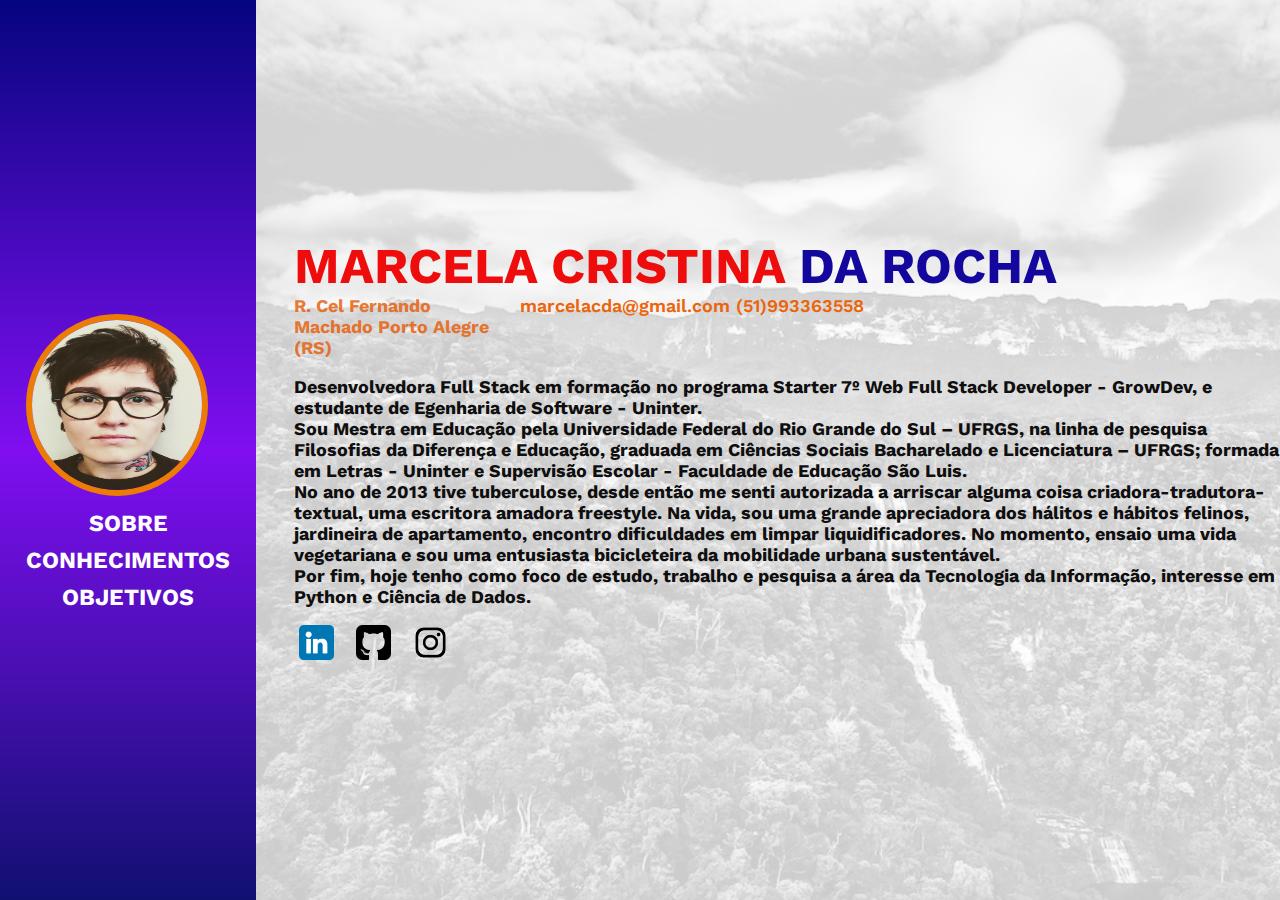
<file: index.html>
<!DOCTYPE html>
<html lang="pt-BR">
<head>
    <meta charset="UTF-8">
    <meta http-equiv="X-UA-Compatible" content="IE=edge">
    <meta name="viewport" content="width=device-width, initial-scale=1.0">
    <link rel="preconnect" href="https://fonts.googleapis.com">
    <link rel="preconnect" href="https://fonts.gstatic.com" crossorigin>
    <link href="https://fonts.googleapis.com/css2?family=Work+Sans&display=swap" rel="stylesheet">
    <link rel="stylesheet" href="style.css">
    <title>Marcela Cristina</title>
</head>
<body>
    <header>
      <nav>
        <ul class="ul-navegador">
          <li>
            <img id="imagem-perfil" src="./imagens/foto marcela.jpg">
          </li>
          <li class="lista-navegador">
            <a class="link-navegador" href="./index.html">SOBRE</a>
          </li>
          <li class="lista-navegador">
            <a class="link-navegador" href="./conhecimentos.html">CONHECIMENTOS</a>
          </li>
          <li class="lista-navegador">
            <a class="link-navegador" href="./objetivos.html">OBJETIVOS</a>
          </li>
        </ul>
      </nav>
    </header>
    <main>
        <section id="background">
        </section>
        <section class="texto-sobre">
          <h1 id="nome">MARCELA CRISTINA <span id="sobrenome"> DA ROCHA</span></h1>
          <h2 id="informacoes">
            <a
              class="informacao"
              id="informacao-1"
              href="https://www.google.com/maps/place/R.+Cel.+Fernando+Machado,+1014+-+Centro+Hist%C3%B3rico,+Porto+Alegre+-+RS,+90010-320/@-30.0348489,-51.2296181,17z/data=!3m1!4b1!4m5!3m4!1s0x9519790411344ecf:0x659e6648ede81027!8m2!3d-30.0348489!4d-51.2274294"
              target="_blank"
              rel="noopener noreferrer">R. Cel Fernando Machado Porto Alegre (RS)</a>
            <a class="informacao" href="mailto:marcelacdarocha@gmail.com"
              >marcelacda@gmail.com</a>
            <a
              class="informacao"
              href="https://api.whatsapp.com/send?phone=5551993363558"
              target="_blank"
              rel="noopener noreferrer"
              >(51)993363558</a>
          </h2>
          <p id="descricao">
            Desenvolvedora Full Stack em formação no programa Starter 7º Web Full Stack Developer - GrowDev, e estudante de Egenharia de Software - Uninter.
            <br> Sou Mestra em Educação pela Universidade Federal do Rio Grande do Sul – UFRGS, na linha de pesquisa Filosofias da Diferença e Educação, 
            graduada em Ciências Sociais Bacharelado e Licenciatura – UFRGS; formada em Letras - Uninter e Supervisão Escolar - Faculdade de Educação São Luis. <br>
            No ano de 2013 tive tuberculose, desde então me senti autorizada a arriscar alguma coisa criadora-tradutora-textual, uma escritora amadora freestyle. 
            Na vida, sou uma grande apreciadora dos hálitos e hábitos felinos, jardineira de apartamento, encontro dificuldades em limpar liquidificadores.
            No momento, ensaio uma vida vegetariana e sou uma entusiasta bicicleteira da mobilidade urbana sustentável. <br> Por fim, hoje tenho como foco de estudo, trabalho e pesquisa a área da Tecnologia da Informação, interesse em Python e Ciência de Dados.
          </p>
          <div>
            <a
              class="redes-sociais"
              href="https://www.linkedin.com/in/marcela-da-rocha-106895208/"
              target="_blank"
              rel="noopener noreferrer"
              ><img
                class="redes-sociais"
                src="./imagens/linkedin.png"
                alt="logo-linkedin"
            /></a>
            <a
              class="redes-sociais"
              href="https://github.com/marcelacdarocha"
              target="_blank"
              rel="noopener noreferrer"
              ><img
                class="redes-sociais"
                src="./imagens/placa-do-github.png"
                alt="logo-github"></a>
            <a
              class="redes-sociais"
              href="https://www.instagram.com/suingdafuinha/"
              target="_blank"
              rel="noopener noreferrer"
              ><img
                class="redes-sociais"
                src="./imagens/instagram.png"
                alt="logo-instagram"/></a>
          </div>
        </section>
      </main>
</body>
</html>
</file>
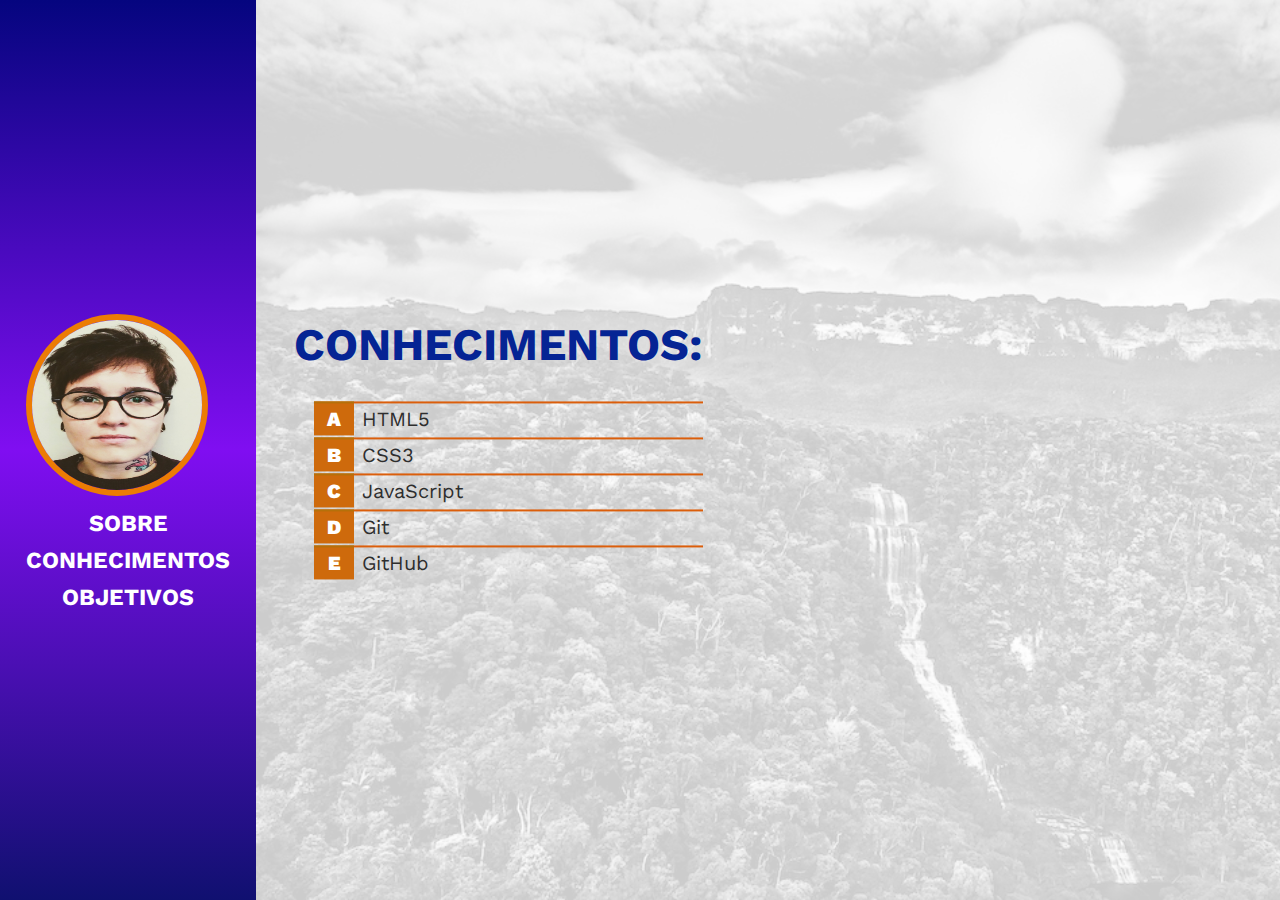
<file: conhecimentos.html>
<!DOCTYPE html>
<html lang="pt-BR">
  <head>
    <meta charset="UTF-8" />
    <meta http-equiv="X-UA-Compatible" content="IE=edge" />
    <meta name="viewport" content="width=device-width, initial-scale=1.0" />
    <title>CONHECIMENTOS</title>
    <link rel="shortcut icon" type="imagex/png" href="./images/lista.png" />
    <link rel="stylesheet" href="./style.css" />
    <link rel="preconnect" href="https://fonts.googleapis.com" />
    <link href="https://fonts.googleapis.com/css2?family=Work+Sans&display=swap" rel="stylesheet">
    <link rel="stylesheet" href="style.css">
  </head>
  <body>
    <header>
      <nav>
        <ul class="ul-navegador">
          <li>
            <img id="imagem-perfil" src="./imagens/foto marcela.jpg" alt="">
          </li>
          <li class="lista-navegador">
            <a class="link-navegador" href="./index.html">SOBRE</a>
          </li>
          <li class="lista-navegador">
            <a class="link-navegador" href="./conhecimentos.html">CONHECIMENTOS</a
            >
          </li>
          <li class="lista-navegador">
            <a class="link-navegador" href="./objetivos.html">OBJETIVOS</a>
          </li>
        </ul>
      </nav>
    </header>
    <main>
      <section id="background">
      </section>
      <section class="texto-sobre">
        <h1 class="titulo">CONHECIMENTOS:</h1>
        <ol class="conhecimentos">
          <li class="conhecimentos">HTML5</li>
          <li class="conhecimentos">CSS3</li>
          <li class="conhecimentos">JavaScript</li>
          <li class="conhecimentos">Git</li>
          <li class="conhecimentos">GitHub</li>
        </ol>
      </section>
    </main>
  </body>
</html>
</file>
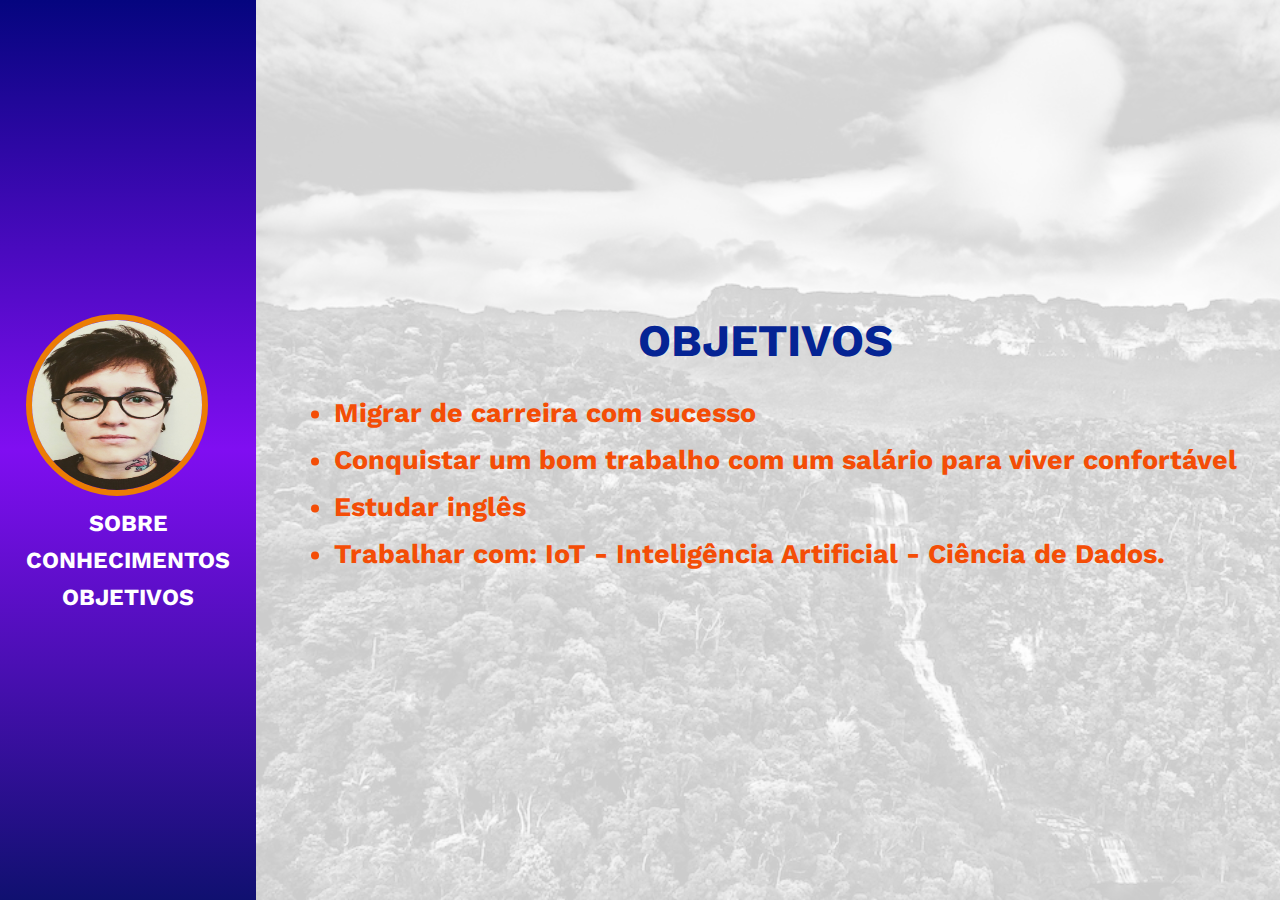
<file: objetivos.html>
<!DOCTYPE html>
<html lang="pt-BR">
  <head>
    <meta charset="UTF-8" />
    <meta http-equiv="X-UA-Compatible" content="IE=edge" />
    <meta name="viewport" content="width=device-width, initial-scale=1.0" />
    <title>Objetivos</title>
    <link rel="shortcut icon" type="imagex/png" href="./images/lista.png" />
    <link rel="stylesheet" href="./style.css" />
    <link href="https://fonts.googleapis.com/css2?family=Work+Sans&display=swap" rel="stylesheet">
    <link rel="stylesheet" href="style.css">
  </head>
  <body>
    <header>
      <nav>
        <ul class="ul-navegador">
          <li>
            <img id="imagem-perfil" src="./imagens/foto marcela.jpg" alt="" />
          </li>
          <li class="lista-navegador">
            <a class="link-navegador" href="./index.html">SOBRE</a>
          </li>
          <li class="lista-navegador">
            <a class="link-navegador" href="./conhecimentos.html">CONHECIMENTOS</a>
          </li>
          <li class="lista-navegador">
            <a class="link-navegador" href="./objetivos.html">OBJETIVOS</a>
          </li>
        </ul>
      </nav>
    </header>
    <main>
      <section id="background">
      </section>
      <section class="texto-sobre">
        <h1 class="titulo">OBJETIVOS</h1>
        <ul class="objetivos-p">
          <li class="objetivos-p">
            <ul class="objetivos">
                <li class="objetivos">Migrar de carreira com sucesso</li> 
                <li class="objetivos">Conquistar um bom trabalho com um salário para viver confortável</li>
                <li class="objetivos">Estudar inglês</li>
                <li class="objetivos">Trabalhar com: IoT - Inteligência Artificial - Ciência de Dados.</li>
            </ul>
          </li>
        </ul>
      </section>
    </main>
  </body>
</html>
</file>
<file: style.css>
body {
    display: flex;
    margin: 0;
  }
  
  header {
    height: 100vh;
    width: 20vw;
    background: rgba(8, 8, 227, 0.982);
    background: linear-gradient(
      0deg,
      rgb(16, 16, 112) 0%,
      rgb(128, 14, 241) 50%,
      rgb(5, 5, 127) 100%
    );
    position: relative;
  }
  
  nav {
    position: absolute;
    top: 50%;
    left: 50%;
    transform: translate(-50%, -50%);
  }
  
  ul.ul-navegador {
    list-style-type: none;
    padding: 0;
  }
  
  a {
    text-decoration: none;
  }
  
  a.link-navegador {
    color: white;
    font-family: "Work Sans", sans-serif;
    font-weight: 900;
    font-size: 23px;
    transition: all 0.2s;
    font-weight: bold;
  }

  a.link-navegador:hover {
      color: darkorange;
      font-weight: bolder;
      font-size: 1.3em;    
    -webkit-filter: drop-shadow(15px 10px 5px rgba(7, 29, 233, 0.5));
    filter: drop-shadow(15px 10px 5px rgba(6, 9, 196, 0.5));
  }
  
  li.lista-navegador {
    text-align: center;
    margin-top: 10px;
    margin-bottom: 10px;
  }
  
  #imagem-perfil {
    text-align: center;
    width: 170px;
    height: 170px;
    border-radius: 100%;
    border: 6px solid #ec7c04;
    transition: all 0.5s;
    margin-top: 25px;
  }
  
  #imagem-perfil:hover {
    -webkit-transform: scale(1.3);
    transform: scale(1.3);
  }
  
  main {
    position: relative;
    height: 100vh;
    width: 80vw;
  }
  
  section#background {
    position: absolute;
    background-image: url(./imagens/sebastiao\ 2.jpg);
    background-size: cover;
    bottom: 0;
    width: 80vw;
    height: 100vh;
    opacity: 0.2;
    z-index: -1;
  }
  
  
  section.texto-sobre {
    position: absolute;
    top: 50%;
    transform: translateY(-50%);
    left: 3vw;
  }
  
  h1#nome {
    font-family: "Work Sans", sans-serif;
    font-size: 50px;
    color: rgb(238, 12, 12);
    margin: 0;
    font-weight: bold;
  }
  
  span#sobrenome {
    color: rgb(20, 7, 157);
    font-weight: bold;
  }
  
  h2#informacoes {
    display: flex;
    margin: 0;
  }
  
  .informacao {
    margin-right: 6px;
    font-family: "Work Sans", sans-serif;
    font-weight: 600;
    font-style: normal;
    font-size: 18px;
    color: rgb(235, 101, 12);
    text-align:left;
    justify-content: flex-start;
  }
  
  #informacao-1 {
    color: rgba(230, 94, 10, 0.821);
    position: relative;
    display: block;
    width: 220px;
    font-weight: bold;
    font-size: 18px;
    justify-content: end;
    
  }
  
  #descricao {
    color: rgb(16, 15, 15);
    font-family: "Work Sans", sans-serif;
    font-weight: 400;
    font-size: 18px;
    text-align: start; 
    text-size-adjust: 100vw;
    font-weight: bold;
    
  }
  
  a.redes-sociais {
    margin-right: 13px;
    margin-left: 5px;
  }
  
  img.redes-sociais {
    width: 35px;
  }
  
  h1.titulo {
    font-family: "Work Sans", sans-serif;
    font-weight: 900;
    color: rgb(5, 36, 148);
    font-size: 45px;
    margin-top: 0;
    font-weight: bold;
    text-align: center;
  }
  
  ol.conhecimentos {
    margin-left: 20px;
    margin-bottom: 0;
    padding-left: 0;
    counter-reset: li;
  }
  
  li.conhecimentos {
    color: rgb(46, 46, 46);
    font-family: "Work Sans", sans-serif;
    font-weight: 400;
    font-size: 20px;
    position: relative;
    margin: 0 0px 2px 2em;
    padding: 4px 8px;
    list-style: none;
    border-top: 2px solid rgb(219, 94, 11);
  }
  
  li.conhecimentos:before {
    content: counter(li, upper-latin);
    counter-increment: li;
    position: absolute;
    top: -2px;
    left: -2em;
    -moz-box-sizing: border-box;
    -webkit-box-sizing: border-box;
    box-sizing: border-box;
    width: 2em;
    margin-right: 8px;
    padding: 4px;
    border-top: 2px solid rgb(181, 112, 10);
    color: #fff;
    background: rgb(206, 106, 12);
    font-weight: bold;
    font-family: "Work Sans", sans-serif;
    font-weight: 900;
    text-align: center;
  }
  
  ul.objetivos-p {
    margin: 0;
    margin-left: 20px;
    padding: 0;
    list-style-type: none;
  }
  
  ul.objetivos {
    margin: 0;
    margin-left: 20px;
    padding: 0;
    list-style-type: disc;
  }
  
  li.objetivos {
    margin-top: 10px;
    margin-bottom: 15px;
    color: rgb(244, 77, 6);
    font-family: "Work Sans", sans-serif;
    font-weight: bold;
    font-size: 27px;
    font-style: normal;
  }
  
  li.objetivos-p {
    color: rgb(201, 122, 11);
    font-family: "Work Sans", sans-serif;
    font-weight: 600;
    font-size: 18px;
  }
</file>
